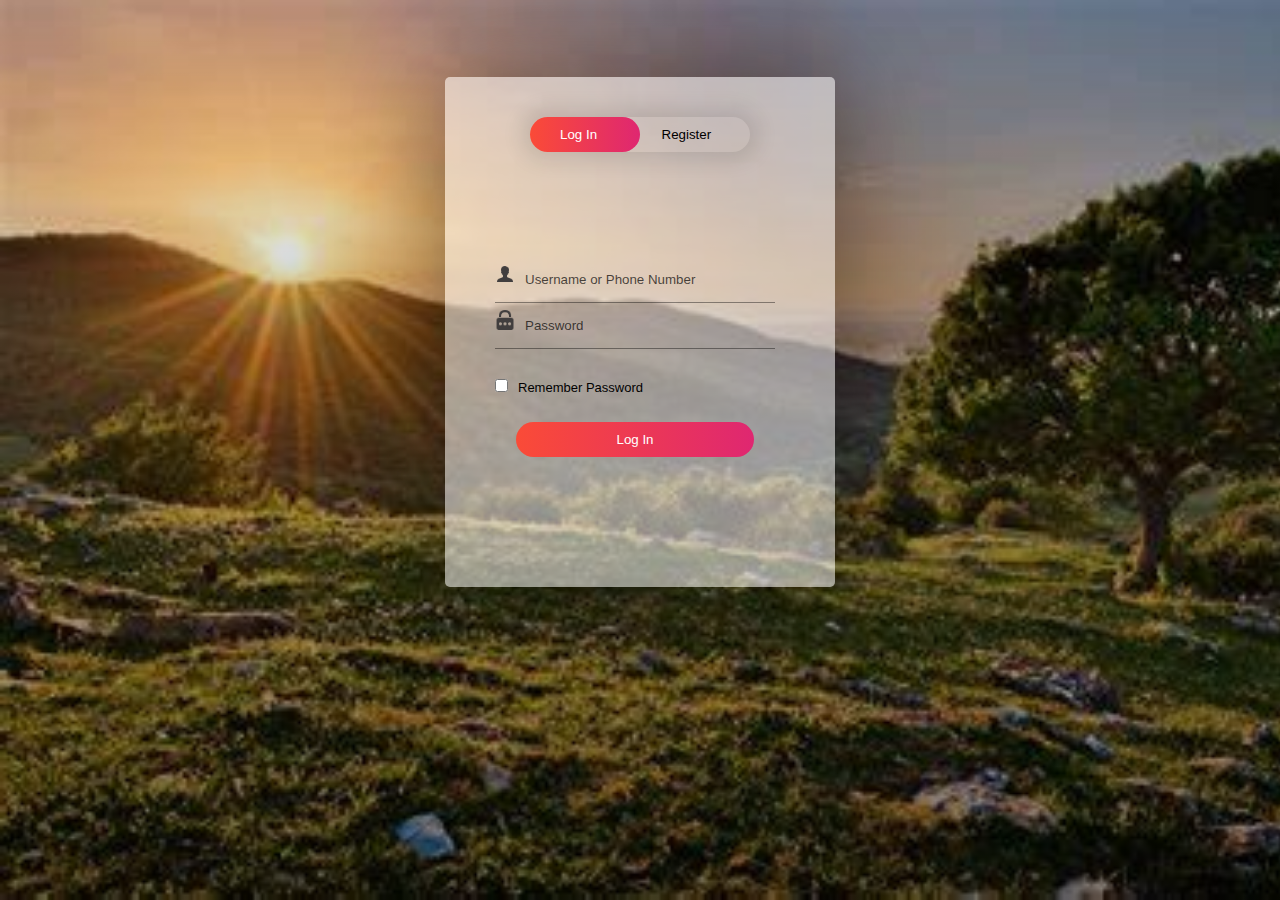
<file: login.html>
<!DOCTYPE html>
<html>
<head>
	<link rel="shortcut icon" type="png" href="images/icon/favicon.png">
	<title>Login SignUp</title>
	<link rel="stylesheet" type="text/css" href="loginStyle.css">
	<script src="https://ajax.googleapis.com/ajax/libs/jquery/3.4.1/jquery.min.js"></script>
 
  <script>
  $(document).ready(function(){
    $("form").submit(function(){
      alert("Great Job !");
    });
  });
  </script>
</head>
<body>
		<div class="form-box">
			<div class="button-box">
				<div id="btn"></div>
				<button type="button" class="toggle-btn" id="log" onclick="login()" style="color: #fff;">Log In</button>
				<button type="button" class="toggle-btn" id="reg" onclick="register()">Register</button>
			</div>
			
			<!-- Login Form -->
			<form id="login" class="input-group" action="index.html">
				<div class="inp">
					<img src="images/icon/user.png"><input type="text" id="email" class="input-field" placeholder="Username or Phone Number" style="width: 88%; border:none;" required="required">
				</div>
				<div class="inp">
					<img src="images/icon/password.png"><input type="password" id="password" class="input-field" placeholder="Password" style="width: 88%; border: none;" required="required">
				</div>
				<input type="checkbox" class="check-box">Remember Password
				<button type="submit" class="submit-btn">Log In</button>
			</form>


			<!-- Registration Form -->
			<form id="register" class="input-group">
				<input type="text" class="input-field" placeholder="Full Name" required="required">
				<input type="email" class="input-field" placeholder="Email Address" required="required">
				<input type="password" class="input-field" placeholder="Create Password" name="psame" required="required">
				<input type="password" class="input-field" placeholder="Confirm Password" name="psame" required="required">
				<input type="checkbox" class="check-box" id="chkAgree" onclick="goFurther()">I agree to the Terms & Conditions
				<button type="submit" id="btnSubmit" class="submit-btn reg-btn">Register</button>
			</form>
		</div>
		<script type="text/javascript" src="script.js"></script>
</body>
</html>
</file>
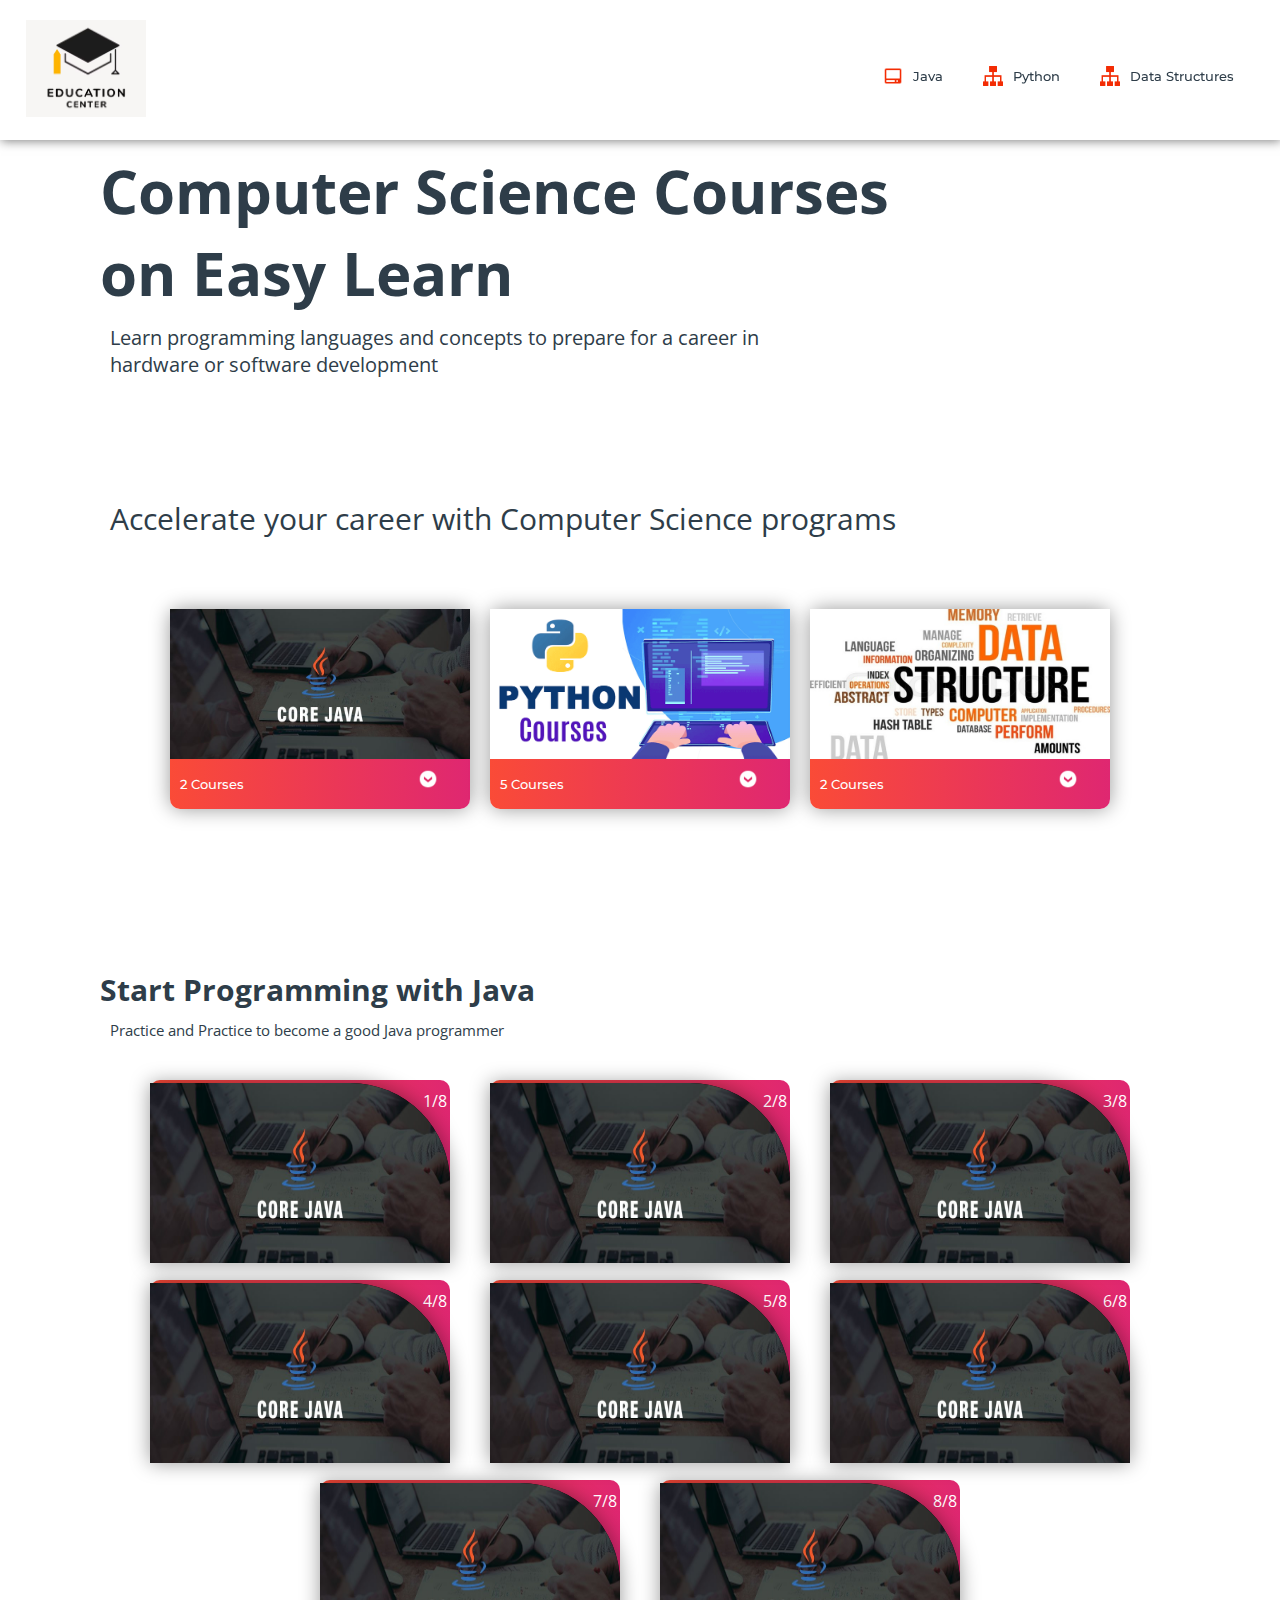
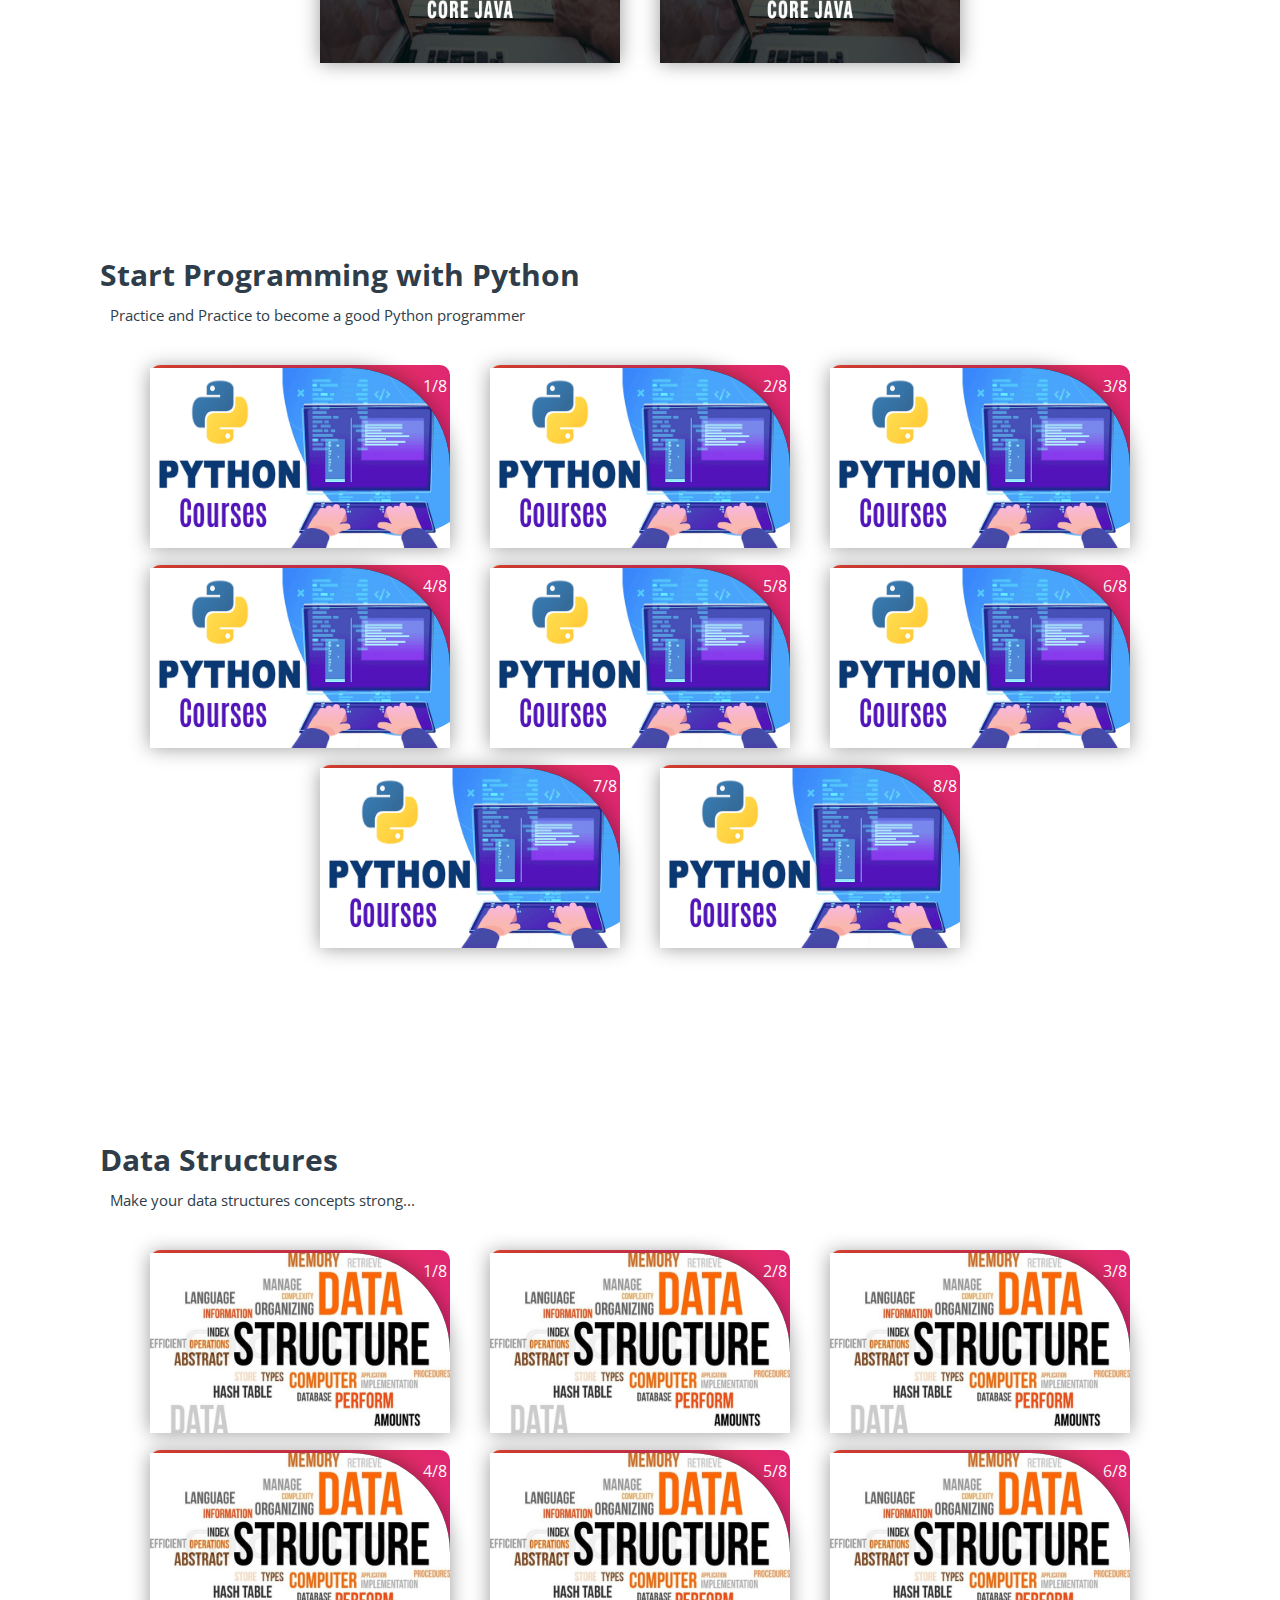
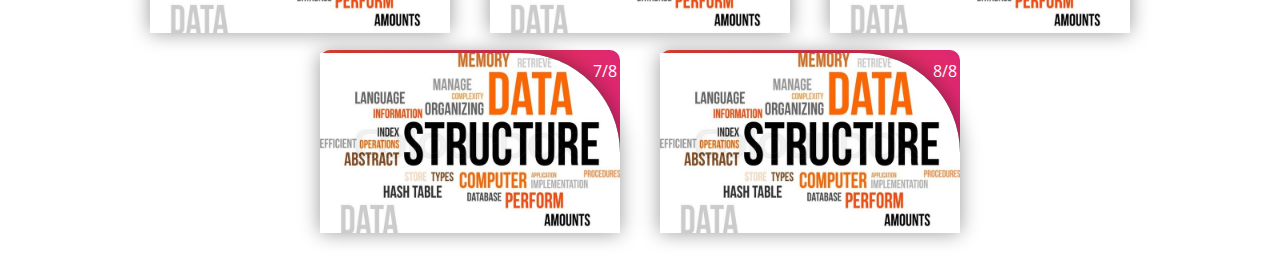
<file: subjects/computer_courses.html>
<!DOCTYPE html>
<html>
<head>
	<link rel="shortcut icon" type="png" href="../images/icon/favicon.png">
	<title>Computer Science Courses on Education Center</title>
	<link rel="stylesheet" type="text/css" href="subjects.css">
	<script type="text/javascript" src="../script.js"></script>
</head>
<body>
	
<!-- NAVIGATION -->
	<header>
		<div class="nav" id="nav">
			<div id="learned-logo">
			<a href="../index.html"><img src="../images/icon/symbol.png" style="width: 120px;"></a></div>
			<div class="switch-tab" id="switch-tab" onclick="switchTAB()"><img src="../images/icon/menu.png"></div>
			<ul id="list-switch">
				
				<li><a href="#"><img src="../images/courses/computer.png" class="icon">Java</a></li>
				<li><a href="#data"><img src="../images/courses/data.png" class="icon">Python</a></li>
				<li><a href="#data"><img src="../images/courses/data.png" class="icon">Data Structures</a></li>

			</ul>
			<div class="search" id="search-switch">
				<input type="search" placeholder="Search" class="srch"><button id="srchbtn"><img src="../images/icon/search.png"></button>
			</div>
		</div>
	</header>
	

<!-- MAIN Heading of Page -->
	<div class="title">
		<span>Computer Science Courses<br>on Easy Learn</span>
		<div class="shortdesc">
			<p>Learn programming languages and concepts to prepare for a career in<br>hardware or software development</p>
		</div>
	</div>




<!-- Courses Available -->
	<div class="inbt">
		Accelerate your career with Computer Science programs
	</div>

	<div class="ccard">
	<center>
		<div class="ccardbox">
			<div class="dcard">
				<div class="fpart"><img src="../images/courses/java-course.jpg"></div>
				<a href="#java"><div class="spart">2 Courses <img src="../images/icon/dropdown.png"></div></a>
			</div>
			<div class="dcard">
				<div class="fpart"><img src="../images/courses/python-course.png"></div>
				<a href="#python"><div class="spart">5 Courses <img src="../images/icon/dropdown.png"></div></a>
			</div>
			<div class="dcard">
				<div class="fpart"><img src="../images/courses/data-course.jpg"></div>
				<a href="#data"><div class="spart">2 Courses <img src="../images/icon/dropdown.png"></div></a>
			</div>
		</div>
		
	</center>
	</div>


<!-- Videos on JAVA Lectures -->
	<div class="title2" id="java">
		<span>Start Programming with Java</span>
		<div class="shortdesc2">
			<p>Practice and Practice to become a good Java programmer</p>
		</div>
	</div>
	
	<center>
		<div class="ccardbox2">
			<div class="dcard2"><span class="tag" >1/8</span>
				<div class="fpart2">
					<img src="../images/courses/java-course.jpg">
					<iframe src="https://www.youtube.com/embed/IsLyduxZ9sc" frameborder="0" allow="accelerometer; autoplay; encrypted-media; gyroscope; picture-in-picture" allowfullscreen></iframe>
				</div>
			</div>
			<div class="dcard2"><span class="tag" >2/8</span>
				<div class="fpart2">
					<img src="../images/courses/java-course.jpg">
					<iframe src="https://www.youtube.com/embed/U_vuESBFEpE" frameborder="0" allow="accelerometer; autoplay; encrypted-media; gyroscope; picture-in-picture" allowfullscreen></iframe>
				</div>
			</div>
			<div class="dcard2"><span class="tag" >3/8</span>
				<div class="fpart2">
					<img src="../images/courses/java-course.jpg">
					<iframe src="https://www.youtube.com/embed/7i8vbPA37y0" frameborder="0" allow="accelerometer; autoplay; encrypted-media; gyroscope; picture-in-picture" allowfullscreen></iframe>
				</div>
			</div>
			<div class="dcard2"><span class="tag" >4/8</span>
				<div class="fpart2">
					<img src="../images/courses/java-course.jpg">
					<iframe src="https://www.youtube.com/embed/FB47F-QIk3k" frameborder="0" allow="accelerometer; autoplay; encrypted-media; gyroscope; picture-in-picture" allowfullscreen></iframe>
				</div>
			</div>
			<div class="dcard2"><span class="tag" >5/8</span>
				<div class="fpart2">
					<img src="../images/courses/java-course.jpg">
					<iframe src="https://www.youtube.com/embed/8qyVcHJ1Et4" frameborder="0" allow="accelerometer; autoplay; encrypted-media; gyroscope; picture-in-picture" allowfullscreen></iframe>
				</div>
			</div>
			<div class="dcard2"><span class="tag" >6/8</span>
				<div class="fpart2">
					<img src="../images/courses/java-course.jpg">
					<iframe src="https://www.youtube.com/embed/N53Vf8HGd-0" frameborder="0" allow="accelerometer; autoplay; encrypted-media; gyroscope; picture-in-picture" allowfullscreen></iframe>
				</div>
			</div>
			<div class="dcard2"><span class="tag" >7/8</span>
				<div class="fpart2">
					<img src="../images/courses/java-course.jpg">
					<iframe src="https://www.youtube.com/embed/slz2Vc904Qg" frameborder="0" allow="accelerometer; autoplay; encrypted-media; gyroscope; picture-in-picture" allowfullscreen></iframe>
				</div>
			</div>
			<div class="dcard2"><span class="tag" >8/8</span>
				<div class="fpart2">
					<img src="../images/courses/java-course.jpg">
					<iframe src="https://www.youtube.com/embed/Q0NVRQP1Z5g" frameborder="0" allow="accelerometer; autoplay; encrypted-media; gyroscope; picture-in-picture" allowfullscreen></iframe>
				</div>
			</div>
		</div>
	</center>
	<br><br>	

<!-- Videos on PYTHON Lectures -->

	<div class="title2" id="python">
		<span>Start Programming with Python</span>
		<div class="shortdesc2">
			<p>Practice and Practice to become a good Python programmer</p>
		</div>
	</div>
	<center>
		<div class="ccardbox2">
			<div class="dcard2"><span class="tag" >1/8</span>
				<div class="fpart2"><img src="../images/courses/python-course.png">
					<iframe src="https://www.youtube.com/embed/QXeEoD0pB3E" frameborder="0" allow="accelerometer; autoplay; encrypted-media; gyroscope; picture-in-picture" allowfullscreen></iframe>
				</div>
			</div>
			<div class="dcard2"><span class="tag" >2/8</span>
				<div class="fpart2"><img src="../images/courses/python-course.png">
					<iframe src="https://www.youtube.com/embed/QXeEoD0pB3E" frameborder="0" allow="accelerometer; autoplay; encrypted-media; gyroscope; picture-in-picture" allowfullscreen></iframe>
				</div>
			</div>
			<div class="dcard2"><span class="tag" >3/8</span>
				<div class="fpart2"><img src="../images/courses/python-course.png">
					<iframe src="https://www.youtube.com/embed/QXeEoD0pB3E" frameborder="0" allow="accelerometer; autoplay; encrypted-media; gyroscope; picture-in-picture" allowfullscreen></iframe>
				</div>
			</div>
			<div class="dcard2"><span class="tag" >4/8</span>
				<div class="fpart2"><img src="../images/courses/python-course.png">
					<iframe src="https://www.youtube.com/embed/QXeEoD0pB3E" frameborder="0" allow="accelerometer; autoplay; encrypted-media; gyroscope; picture-in-picture" allowfullscreen></iframe>
				</div>
			</div>
		
			<div class="dcard2"><span class="tag" >5/8</span>
				<div class="fpart2"><img src="../images/courses/python-course.png">
					<iframe src="https://www.youtube.com/embed/QXeEoD0pB3E" frameborder="0" allow="accelerometer; autoplay; encrypted-media; gyroscope; picture-in-picture" allowfullscreen></iframe>
				</div>
			</div>
			<div class="dcard2"><span class="tag" >6/8</span>
				<div class="fpart2"><img src="../images/courses/python-course.png">
					<iframe src="https://www.youtube.com/embed/QXeEoD0pB3E" frameborder="0" allow="accelerometer; autoplay; encrypted-media; gyroscope; picture-in-picture" allowfullscreen></iframe>
				</div>
			</div>
			<div class="dcard2"><span class="tag" >7/8</span>
				<div class="fpart2"><img src="../images/courses/python-course.png">
					<iframe src="https://www.youtube.com/embed/QXeEoD0pB3E" frameborder="0" allow="accelerometer; autoplay; encrypted-media; gyroscope; picture-in-picture" allowfullscreen></iframe>
				</div>
			</div>
			<div class="dcard2"><span class="tag" >8/8</span>
				<div class="fpart2"><img src="../images/courses/python-course.png">
					<iframe src="https://www.youtube.com/embed/QXeEoD0pB3E" frameborder="0" allow="accelerometer; autoplay; encrypted-media; gyroscope; picture-in-picture" allowfullscreen></iframe>
				</div>
			</div>
		</div>
	</center>

<br><br>
	
<!-- Videos on DATA STRUCTURES Lectures -->

	<div class="title2" id="data">
		<span>Data Structures</span>
		<div class="shortdesc2">
			<p>Make your data structures concepts strong...</p>
		</div>
	</div>
	<center>
		<div class="ccardbox2">
			<div class="dcard2"><span class="tag" >1/8</span>
				<div class="fpart2"><img src="../images/courses/data-course.jpg">
					<iframe src="https://www.youtube.com/embed/Db9ZYbJONHc" frameborder="0" allow="accelerometer; autoplay; encrypted-media; gyroscope; picture-in-picture" allowfullscreen></iframe>
				</div>
			</div>
			<div class="dcard2"><span class="tag" >2/8</span>
				<div class="fpart2"><img src="../images/courses/data-course.jpg">
					<iframe src="https://www.youtube.com/embed/Db9ZYbJONHc" frameborder="0" allow="accelerometer; autoplay; encrypted-media; gyroscope; picture-in-picture" allowfullscreen></iframe>
				</div>
			</div>
			<div class="dcard2"><span class="tag" >3/8</span>
				<div class="fpart2"><img src="../images/courses/data-course.jpg">
					<iframe src="https://www.youtube.com/embed/Db9ZYbJONHc" frameborder="0" allow="accelerometer; autoplay; encrypted-media; gyroscope; picture-in-picture" allowfullscreen></iframe>
				</div>
			</div>
			<div class="dcard2"><span class="tag" >4/8</span>
				<div class="fpart2"><img src="../images/courses/data-course.jpg">
					<iframe src="https://www.youtube.com/embed/Db9ZYbJONHc" frameborder="0" allow="accelerometer; autoplay; encrypted-media; gyroscope; picture-in-picture" allowfullscreen></iframe>
				</div>
			</div>
		
			<div class="dcard2"><span class="tag" >5/8</span>
				<div class="fpart2"><img src="../images/courses/data-course.jpg">
					<iframe src="https://www.youtube.com/embed/Db9ZYbJONHc" frameborder="0" allow="accelerometer; autoplay; encrypted-media; gyroscope; picture-in-picture" allowfullscreen></iframe>
				</div>
			</div>
			<div class="dcard2"><span class="tag" >6/8</span>
				<div class="fpart2"><img src="../images/courses/data-course.jpg">
					<iframe src="https://www.youtube.com/embed/Db9ZYbJONHc" frameborder="0" allow="accelerometer; autoplay; encrypted-media; gyroscope; picture-in-picture" allowfullscreen></iframe>
				</div>
			</div>
			<div class="dcard2"><span class="tag" >7/8</span>
				<div class="fpart2"><img src="../images/courses/data-course.jpg">
					<iframe src="https://www.youtube.com/embed/Db9ZYbJONHc" frameborder="0" allow="accelerometer; autoplay; encrypted-media; gyroscope; picture-in-picture" allowfullscreen></iframe>
				</div>
			</div>
			<div class="dcard2"><span class="tag" >8/8</span>
				<div class="fpart2"><img src="../images/courses/data-course.jpg">
					<iframe src="https://www.youtube.com/embed/Db9ZYbJONHc" frameborder="0" allow="accelerometer; autoplay; encrypted-media; gyroscope; picture-in-picture" allowfullscreen></iframe>
				</div>
			</div>
		</div>
	</center>
<br><br>

</body>
</html>
</file>
<file: loginStyle.css>
* {
	margin: 0;
	padding: 0;
	font-family: sans-serif;
}

body {
	background-image: linear-gradient(rgba(0,0,0,0),rgba(0,0,0,0.5)),url("images/extra/backwallpaper.jpg");
	background-size: cover;
	background-attachment: fixed;
	display: flex;
	justify-content: center;
}
.logo {
	display: flex;
	justify-content: center;
}
.logo img {
	width: 100px;
}
.form-box
{
	width: 380px;
	height: 500px;
	position: relative;
	margin: 6% auto;
	background: #fff8;
	padding: 5px;
	border-radius: 5px;
	overflow: hidden;
	box-shadow: 0px 0px 100px rgba(0,0,0,0.4);
}

.button-box
{
	width: 220px;
	margin: 35px auto;
	position: relative;
	box-shadow: 0 0 20px 9px rgba(0,0,0,.1);
	border-radius: 30px;
}

.toggle-btn
{
	padding: 10px 30px;
	cursor: pointer;
	background: transparent;
	position: relative;
	border: 0;
	outline: none;
}

#btn
{
	top: 0;
	left: 0;
	position: absolute;
	width: 110px;
	height: 100%;
	background: linear-gradient(to right, #FA4B37, #DF2771);
	border-radius: 30px;
	transition: 0.5s;
}
.social-icons
{
	margin: 30px auto;
	text-align: center;
}
.social-icons img
{
	width: 30px;
	margin: 0 7px;
	cursor: pointer;
	opacity: 0.85;
}

.input-group
{
	top: 180px;
	position: absolute;
	width: 280px;
	transition: .5s;
	font-size: 13px;
	color: #010101;
}
.inp {
	border-bottom: 1px solid rgba(0,0,0,0.4);
	justify-content: center;
}
.inp img{
	width: 20px;
	padding-right: 10px;
}
.input-field
{
	width: 100%;
	padding: 10px 0;
	margin: 5px 0;
	border-left: 0;
	border-right: 0;
	border-top: 0;
	border-bottom: 1px solid rgba(0,0,0,0.4);
	outline: none;
	background: transparent;
	color: rgba(0,0,0);
}
::placeholder { /* Chrome, Firefox, Opera, Safari 10.1+ */
	color: rgba(0,0,0,0.7);
	/*opacity: 1;  Firefox */
}
#register .input-field {
	color: rgba(0,0,0,0.8);
}
.submit-btn
{
	width: 85%;
	padding: 10px 30px;
	cursor: pointer;
	display: block;
	margin: auto;
	background: linear-gradient(to right, #FA4B37, #DF2771);
	color: #fff;
	border: 0;
	outline: none;
	border-radius: 30px;
}

.reg-btn {
	background: lightgray;
}
.check-box
{
	cursor: pointer;
	margin: 30px 10px 30px 0;
}

.instead {
	margin-top: 10px;
}
.instead h3 {
    overflow: hidden;
    text-align: center;
    color: rgba(0,0,0,0.6);
}
.instead h3:before,
.instead h3:after {
    background-color: rgba(0,0,0,0.5);
    content: "";
    display: inline-block;
    height: 1px;
    position: relative;
    vertical-align: middle;
    width: 50%;
}
.instead h3:before {
    right: 0.5em;
    margin-left: -50%;
}
.instead h3:after {
    left: 0.5em;
    margin-right: -50%;
}
span
{
	color: rgba(0,0,0,0.8);
	font-size: 12px;
}

#login
{
	left: 50px;
}
#register
{
	left: 450px;
}

.other {
	display: grid;
	justify-content: center;
	margin-top: 250px;
}

.connect {
	display: flex;
	margin: 10px;
	padding: 0px 30px;
	align-items: center;
	text-align: center;
	justify-content: center;
	border: 1px solid lightgray;
	cursor: pointer;
	outline: none;
	/*border-radius: 10px;*/
	background: #fff3;
}
.connect:hover {
	background: #fff8;
}
.connect img {
	padding: 5px;
	width: 25px;
}
.connect span {
	padding: 10px;
	font-size: 15px;
}
</file>
<file: subjects/subjects.css>
@import url('https://fonts.googleapis.com/css?family=Montserrat:500&display=swap');
@import url('https://fonts.googleapis.com/css?family=Dancing+Script&display=swap');
@import url('https://fonts.googleapis.com/css?family=Open+Sans&display=swap');

* {
	box-sizing: border-box;
	margin: 0;
	padding: 0;
}
html {
	scroll-behavior: smooth;
}
body {
	background: #FFF;
	font-family: 'Open Sans', sans-serif;
}

/*SCROLLBAR Styling*/
::-webkit-scrollbar {
  width: 5px;
}
::-webkit-scrollbar-thumb {
  background: #FA4B37;
  border-radius: 5px;
}
::-webkit-scrollbar-thumb:hover {
  background: #DF2771; 
}

/*NAVIGATION BAR*/
.nav
{
	width: 100%;
	background-color: #fff;
	display: flex;
	flex-wrap: wrap;
	justify-content: space-between;
	align-items: center;
	padding: 20px 2%;
	position: fixed;
	top: 0px;
	z-index: 10;
	box-shadow: 1px 1px 10px rgba(0,0,0,0.5);
}

.nav li, a, button
{
	float: left;
	font-family: "Montserrat", sans-serif;
	font-weight: 500;
	font-size: 13px;
	color: #2E3D49;
	display: block;
	text-decoration: none;
	text-align: center;
}

.nav ul li img {
	width: 20px;
	margin-right: 10px;
	transform: translateY(5px);
	padding-top: 5px;
}

.nav ul li 
{
	list-style: none;
	display: inline-block;
	padding: 0px 20px;
}

.nav ul li a
{
	transition: all 0.3s ease 0s;
}

.nav ul li a:hover
{
	color: #FA4B37;
}

.nav button
{
	padding: 9px 25px;
	background: linear-gradient(to right, #FA4B37, #DF2771);
	color: #fff;
	border: none;
	border-radius: 5px;
	cursor: pointer;
	outline: none;
	transition: all 0.3s ease 0s;
}
#srchbtn {
	padding: 9px 20px;
}
#srchbtn img {
	width: 15px;
	filter: brightness(100);
}
.nav button:hover
{
	opacity: .9;
}
.nav .search
{
	float: right;
}
.nav .search .srch
{
	font-size: 13px;
	width: 300px;
	border: none;
	outline: none;
	border-bottom: 2px solid #FA4B37;
	padding: 9px;
}
.nav .search button
{
	margin-right: 5px;
	float: right;
	margin-left: 10px;
}
.nav .switch-tab {
	cursor: pointer;
	visibility: hidden;
}
.nav .switch-tab img {
	width: 20px;
}
.nav .check-box {
	cursor: pointer;
	visibility: hidden;
}

/*TITLE*/
.title {
	margin-top: 150px;
	margin-left: 100px;
}
.title span{
	font-weight: 700;
	font-family: 'Open Sans', sans-serif;
	font-size: 60px;
	color: #2E3D49;
}
.title .shortdesc {
	padding: 10px;
	font-family: 'Open Sans', sans-serif;
	font-size: 20px;
	color: #2E3D49;
	margin-bottom: 50px;
}

/*Quick Links*/
.course {
	display: grid;
	justify-content: center;
}

.cbox {
	display: inline-flex;
	flex-wrap: wrap;
	justify-content: center;
}
.cbox .det {
	height: 60px;
	margin: 10px;
	background: #fff;
	cursor: pointer;
	border-radius: 50px;
}
.cbox .det a{
	justify-content: space-around;
	width: 100%;
	padding: 20px;
	border-radius: 50px;
	border: 1px solid #FA4B37;
	font-size: 15px;
	color: #272529;
	font-family: cursive;
	text-decoration: none;
}

.cbox .det a:hover{
	background: linear-gradient(to right, #FA4B37, #DF2771);
	color: white;
}

.inbt {
	padding: 10px;
	font-family: 'Open Sans', sans-serif;
	font-size: 30px;
	color: #2E3D49;
	margin: 100px;
	margin-bottom: 50px;
}

/*COURSES AVAILABLE*/
.ccard {
	display: flex;
	flex-wrap: wrap;
	justify-content: center;
	align-items: center;
}
.ccardbox {
	display: flex;
	flex-wrap: wrap;
	justify-content: center;
}

.dcard {
	margin: 10px;
	width: 300px;
	height: 200px;
	background: linear-gradient(to right, #FA4B37, #DF2771);
	border-radius: 10px;
	box-shadow: 0 0 20px rgba(0,0,0,0.4);
}

.dcard .fpart {
	width: inherit;
	height: 150px;
	color: #000;
	text-align: left;
	overflow: hidden;
}
.dcard .fpart img {
	width: 100%;
	height: 100%;
}

.dcard .spart {
	padding: 10px;
	padding-right: 0px;
	color: #fff;
	text-align: left;
	cursor: pointer;
}
.dcard .spart img {
	width: 20px;
	margin-left: 170px;
	cursor: pointer;
	/* transform: rotate(180deg); */
}

.dcard:hover .fpart img{
	transition: .8s ease;
	transform: scale(1.2);
}

/*Small Titles for  Topics*/
.title2 {
	position: relative;
	padding-top: 150px;
	margin-left: 100px;
}
.title2 span{
	font-weight: 700;
	font-family: 'Open Sans', sans-serif;
	font-size: 30px;
	color: #2E3D49;
}
.title2 .shortdesc2 {
	padding: 10px;
	font-family: 'Open Sans', sans-serif;
	font-size: 15px;
	color: #2E3D49;
	margin-bottom: 10px;
}

/*Videos Section*/
.ccardbox2 {
	display: flex;
	justify-content: center;
	flex-wrap: wrap;
}

.dcard2 {
	margin: 20px;
	width: 300px;
	height: 160px;
	background: linear-gradient(to right, #FA4B37, #DF2771);
	border-radius: 10px;
}
.dcard2:hover .fpart2 img {
	display: none;
}
.dcard2 .fpart2 { 
	width: inherit;
	height: 180px;
	background: #000;
	color: #000;
	text-align: left;
	border-top-right-radius: 100px;
	transform: translateY(-19px);
	box-shadow: 0 0 20px rgba(0,0,0,0.4);
	overflow: hidden;
}
.dcard2 .tag {
	position: relative;
	margin-left: 270px;
	top: 10px;
	color: #fff;
}
.dcard2 .fpart2 img {
	width: 100%;
	height: 100%;
}
.fpart2 iframe {
	height: inherit;
	width: inherit;
}

/*Watch Full Playlist*/
.click-me {
	justify-content: center;
	display: flex;
}
.click-me a {
	color: #DF2771;
	text-decoration: none;
	transition-duration: .5s;
	padding: 10px;
}
.click-me a:hover {
	background: #DF2771;
	color: #fff;
}

/*PROJECTS*/
.project-panel {
	/*background: #000;*/
	display: flex;
	flex-wrap: wrap;
	align-items: center;
	justify-content: center;
}
.project-card {
	width: 250px;
	/*height: 220px;*/
	background: #fff;
	margin-right: 10px;
	margin-bottom: 10px;
	border-radius: 5px;
	cursor: pointer;
	box-shadow: 2px 2px 10px rgba(0,0,0,0.3);
}
.project-card img {
	width: inherit;
	/*height: 140px;*/
}
.project-card:hover {
	transform: scale(1.2);
	transition: .5s ease;
}
.project-card:hover .download a{
	visibility: visible;
}
.project-card .info {
	padding: 10px;
}
.project-card .info h4 {
	color: #2E3D49;
}
.project-card .info p {
	font-size: 12px;
}
.download {
	margin-top: 10px;
	display: flex;
	justify-content: center;
}
.download a{
	padding: 5px 10px;
	color: #DF2771;
	font-size: .8em;
	visibility: hidden;
}
.download:hover a{
	transition: .5s ease;
	background: #DF2771;
	color: #fff;
}


/*Sample Papers*/

.sample {
	display: flex;
	align-items: center;
	flex-wrap: wrap;
	justify-content: space-around;
}
.lastSample {
	margin-bottom: 100px;
}
.sample ul {
	margin: 20px;
}

.sample ul li{
	padding: 28px;
	list-style: none;
}

.sample ul li a {
	color: #FA4B37;
	width: 300px;
	font-size: 20px;
}

/*Footer*/

footer {
	color: #E5E8EF;
	background: #000D;
	padding: 50px 0; 
}

footer .footer-container {
	max-width: 1300px;
	margin: auto;
	padding: 0 20px;
	display: flex;
	justify-content: space-between;
	align-items: center;
	flex-wrap: wrap-reverse;
}

footer .social-media img{
	width: 22px;
}

footer .logo {
	width: 180px;
	color: #fff;
	font-family: 'Montserrat', cursive;
}
footer .social-media{
	margin: 20px 0;
}

footer .social-media a{
	color: #001a21;
	margin-right: 10px;
	font-size: 22px;
	text-decoration: none;
}

footer .right-col h1{
	font-size: 26px;
}
footer .border{
	width: 100px;
	height: 4px;
	background: linear-gradient(to right, #FA4B37, #DF2771);
	margin: 2px;
}

footer .newsletter-form {
	display: flex;
	justify-content: center;
	align-items: center;
	flex-wrap: wrap;
}
footer input::placeholder {
  color: white !important;
}
footer .txtb {
	flex: 1;
	padding: 18px 40px;
	font-size: 16px;
	background: #343A40;
	border: none;
	font-weight: 700;
	outline: none;
	border-radius: 5px;
	min-width: 260px;
	margin-top: 20px;
	color: white;
}

footer .btn {
	margin-top: 20px;
	padding: 18px 40px;
	font-size: 16px;
	color: #f1f1f1;
	background: linear-gradient(to right, #FA4B37, #DF2771);
	border: none;
	font-weight: 700;
	outline: none;
	border-radius: 5px;
	margin-left: 20px;
	cursor: pointer;
	transition: opacity .3s linear;	
}

footer .btn:hover {
	opacity: .7;
}


/*For Responsive Website*/
@media screen and (max-width: 960px) {
	.footer-container {
		max-width: 600px;
	}
	.right-col {
		width: 100%;
		margin-bottom: 60px;
	}
	.left-col {
		width: 100%;
		text-align: center;
	}
	.social-media {
		display: flex;
		justify-content: center;
	}
}

@media screen and (max-width: 700px) {
	footer .btn{
		margin: 0;
		width: 100%;
		margin-top: 20px;
	}
}
@media screen and (max-width: 1366px) {
	.search {
		display: none;
		margin-bottom: 10px;
	}
}

@media screen and (max-width: 1000px) {
	.nav ul, .nav .search {
		display: none;
	}
	.nav #learned-logo {
		transition: 1s ease;
		margin-left: 40%;
		transform: scale(1.5);
	}
	.nav ul li{
		width: 100%;
		margin-bottom: 5px;
	}
	.nav .switch-tab {
		visibility: visible;
	}
	.nav .check-box {
		visibility: visible;
	}
	.search {
		visibility: visible;
		margin: 30px;
		margin-top: 0px;
	}
}
</file>
